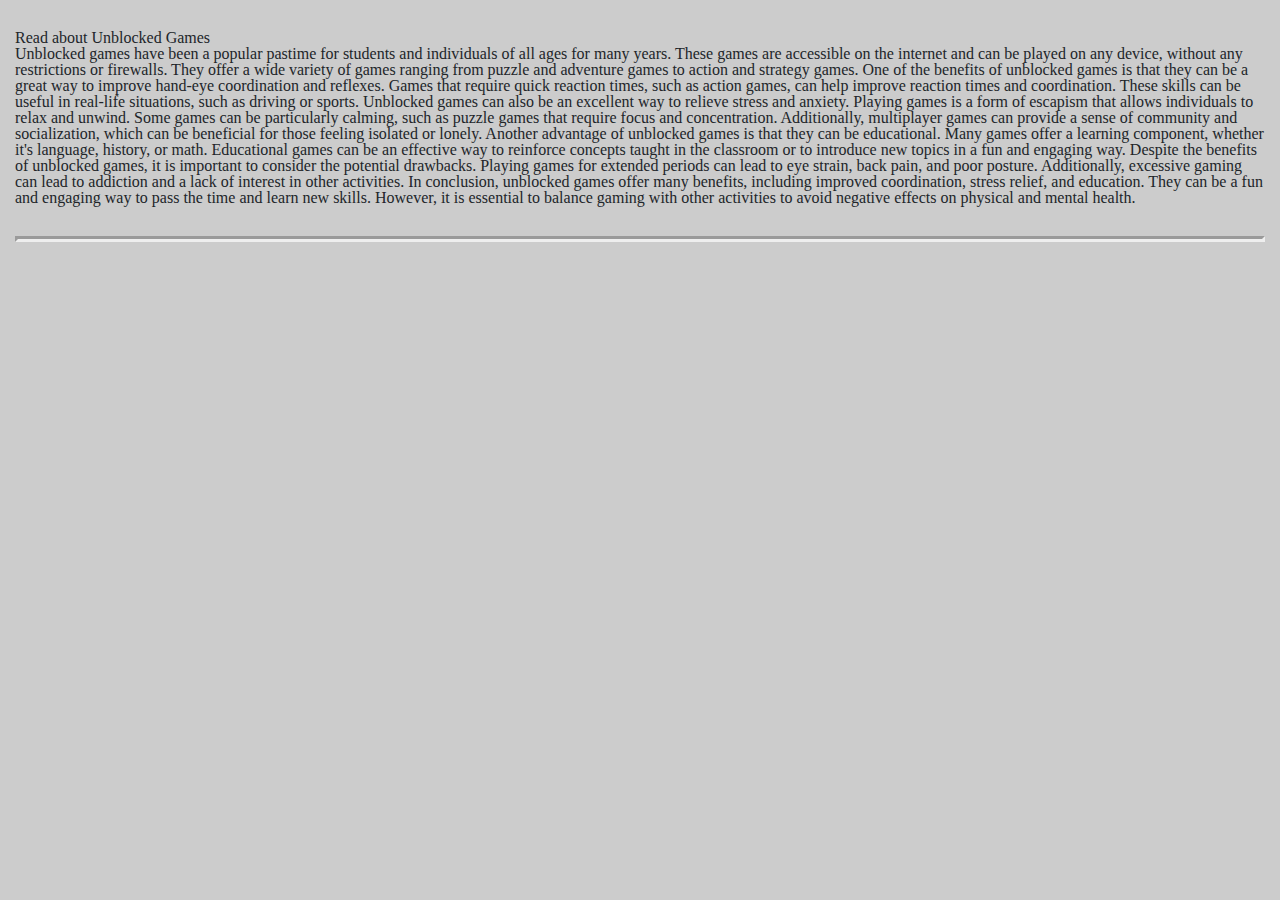
<file: index.html>
<!DOCTYPE html>
<html>
  <head>
    <meta charset="UTF-8">
    <meta name="viewport" content="width=device-width, initial-scale=1.0">
    <title>Unblocked Games News</title>
    <link rel="icon" type="image/x-icon" href="/img/fav.webp">
         <script src="https://cdn.jsdelivr.net/npm/bootstrap@4.3.1/dist/js/bootstrap.min.js" integrity="sha384-JjSmVgyd0p3pXB1rRibZUAYoIIy6OrQ6VrjIEaFf/nJGzIxFDsf4x0xIM+B07jRM" crossorigin="anonymous"></script>
         <link rel="stylesheet" href="https://cdn.jsdelivr.net/npm/bootstrap@4.3.1/dist/css/bootstrap.min.css" integrity="sha384-ggOyR0iXCbMQv3Xipma34MD+dH/1fQ784/j6cY/iJTQUOhcWr7x9JvoRxT2MZw1T" crossorigin="anonymous">
    <link href="/style.css" rel="stylesheet" type="text/css" media="all">
     <script src="https://www.w3schools.com/lib/w3.js"></script>
    <meta name="description" content="Unblocked games have been a popular pastime for students and individuals of all ages for many years. These games are accessible on the internet and can be played on any device." />
    <meta name="keywords" content="Unblocked Games,Unblocked Games news, Games at school" />
  </head>
  <body>
  <div class="container-fluid">
    
    <div class="header" w3-include-html="header.html"></div>
    <div class="content row" w3-include-html="content.html"></div>
<h2>Read about Unblocked Games</h2>
    <p>Unblocked games have been a popular pastime for students and individuals of all ages for many years. These games are accessible on the internet and can be played on any device, without any restrictions or firewalls. They offer a wide variety of games ranging from puzzle and adventure games to action and strategy games.

One of the benefits of unblocked games is that they can be a great way to improve hand-eye coordination and reflexes. Games that require quick reaction times, such as action games, can help improve reaction times and coordination. These skills can be useful in real-life situations, such as driving or sports.

Unblocked games can also be an excellent way to relieve stress and anxiety. Playing games is a form of escapism that allows individuals to relax and unwind. Some games can be particularly calming, such as puzzle games that require focus and concentration. Additionally, multiplayer games can provide a sense of community and socialization, which can be beneficial for those feeling isolated or lonely.

Another advantage of unblocked games is that they can be educational. Many games offer a learning component, whether it's language, history, or math. Educational games can be an effective way to reinforce concepts taught in the classroom or to introduce new topics in a fun and engaging way.

Despite the benefits of unblocked games, it is important to consider the potential drawbacks. Playing games for extended periods can lead to eye strain, back pain, and poor posture. Additionally, excessive gaming can lead to addiction and a lack of interest in other activities.

In conclusion, unblocked games offer many benefits, including improved coordination, stress relief, and education. They can be a fun and engaging way to pass the time and learn new skills. However, it is essential to balance gaming with other activities to avoid negative effects on physical and mental health.
    </p>
  
  
    <footer class="footer" w3-include-html="footer.html">
  <script>
w3.includeHTML();
</script>
</footer>
</div>
  </body>
  
  
</html>
</file>
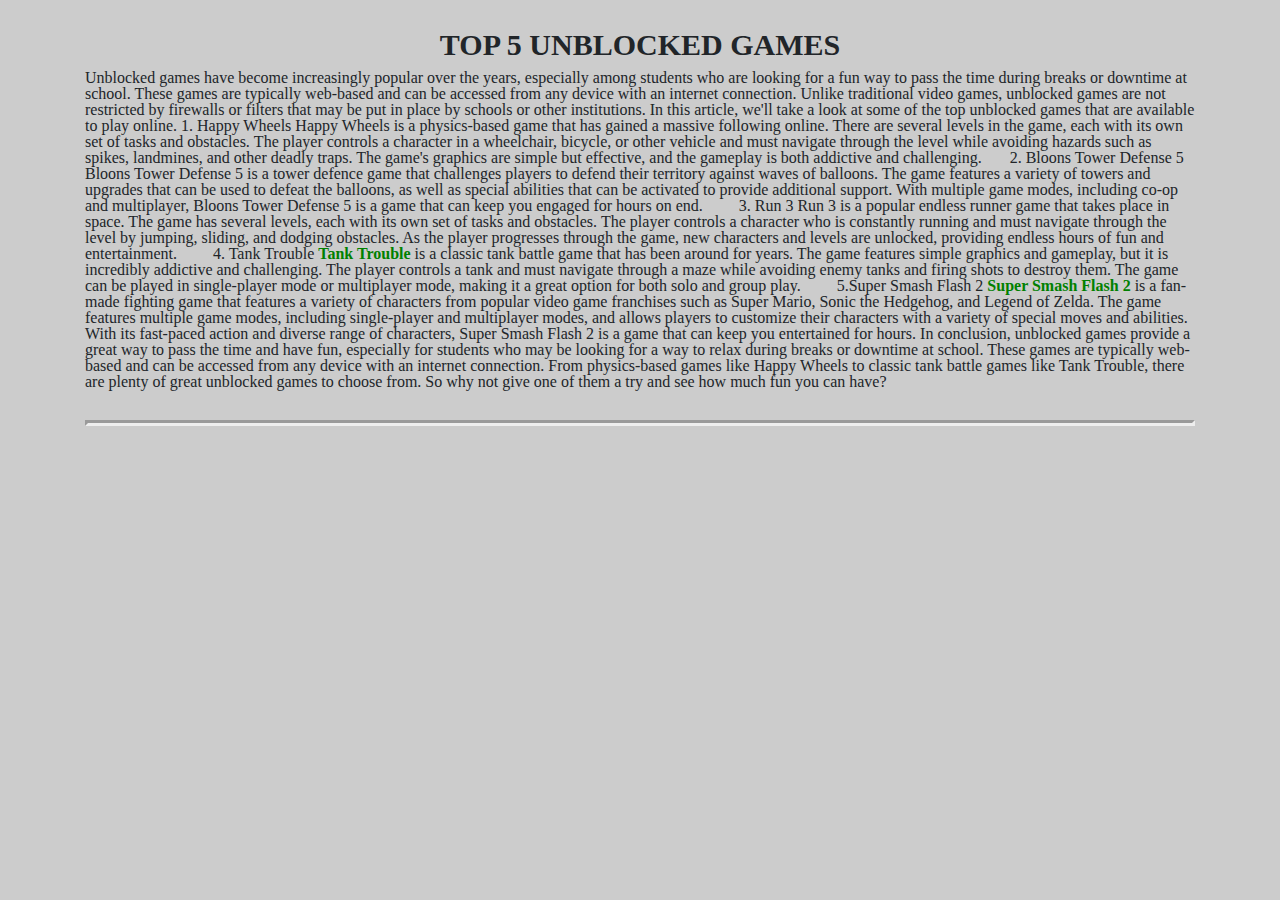
<file: news/top-5-unblocked-games.html>
<!DOCTYPE html>
<html>
  <head>
    <meta charset="UTF-8">
    <meta name="viewport" content="width=device-width, initial-scale=1.0">
    <title>Bloons Tower Defense-Unblocked Games News</title>
    <link rel="icon" type="image/x-icon" href="/img/fav.webp">
         <script src="https://cdn.jsdelivr.net/npm/bootstrap@4.3.1/dist/js/bootstrap.min.js" integrity="sha384-JjSmVgyd0p3pXB1rRibZUAYoIIy6OrQ6VrjIEaFf/nJGzIxFDsf4x0xIM+B07jRM" crossorigin="anonymous"></script>
         <link rel="stylesheet" href="https://cdn.jsdelivr.net/npm/bootstrap@4.3.1/dist/css/bootstrap.min.css" integrity="sha384-ggOyR0iXCbMQv3Xipma34MD+dH/1fQ784/j6cY/iJTQUOhcWr7x9JvoRxT2MZw1T" crossorigin="anonymous">
    <link href="../style.css" rel="stylesheet" type="text/css" media="all">
     <script src="https://www.w3schools.com/lib/w3.js"></script>
    <meta name="description" content="In this article, we'll take a look at some of the top unblocked games that are available to play online." />
    <meta name="keywords" content="top unblocked games,top 5 unblocked games news" />
  </head>
  <body>
  <div class="container">
    
    <div class="header" w3-include-html="../header.html"></div>
    <div class="news" >
    <h2>TOP 5 UNBLOCKED GAMES</h2>
    Unblocked games have become increasingly popular over the years, especially among students who are looking for a fun way to pass the time during breaks or downtime at school. These games are typically web-based and can be accessed from any device with an internet connection. Unlike traditional video games, unblocked games are not restricted by firewalls or filters that may be put in place by schools or other institutions. In this article, we'll take a look at some of the top unblocked games that are available to play online.

      1. Happy Wheels

Happy Wheels is a physics-based game that has gained a massive following online. There are several levels in the game, each with its own set of tasks and obstacles. The player controls a character in a wheelchair, bicycle, or other vehicle and must navigate through the level while avoiding hazards such as spikes, landmines, and other deadly traps. The game's graphics are simple but effective, and the gameplay is both addictive and challenging.

      2. Bloons Tower Defense 5

Bloons Tower Defense 5 is a tower defence game that challenges players to defend their territory against waves of balloons. The game features a variety of towers and upgrades that can be used to defeat the balloons, as well as special abilities that can be activated to provide additional support. With multiple game modes, including co-op and multiplayer, Bloons Tower Defense 5 is a game that can keep you engaged for hours on end.

        3. Run 3

Run 3 is a popular endless runner game that takes place in space. The game has several levels, each with its own set of tasks and obstacles. The player controls a character who is constantly running and must navigate through the level by jumping, sliding, and dodging obstacles. As the player progresses through the game, new characters and levels are unlocked, providing endless hours of fun and entertainment.

        4. Tank Trouble

<a href="https://coolmathunblocked.weebly.com/tank-trouble.html">Tank Trouble</a> is a classic tank battle game that has been around for years. The game features simple graphics and gameplay, but it is incredibly addictive and challenging. The player controls a tank and must navigate through a maze while avoiding enemy tanks and firing shots to destroy them. The game can be played in single-player mode or multiplayer mode, making it a great option for both solo and group play.

        5.Super Smash Flash 2

<a href="https://uggames.weebly.com/super-smash-flash-2.html">Super Smash Flash 2</a> is a fan-made fighting game that features a variety of characters from popular video game franchises such as Super Mario, Sonic the Hedgehog, and Legend of Zelda. The game features multiple game modes, including single-player and multiplayer modes, and allows players to customize their characters with a variety of special moves and abilities. With its fast-paced action and diverse range of characters, Super Smash Flash 2 is a game that can keep you entertained for hours.

In conclusion, unblocked games provide a great way to pass the time and have fun, especially for students who may be looking for a way to relax during breaks or downtime at school. These games are typically web-based and can be accessed from any device with an internet connection. From physics-based games like Happy Wheels to classic tank battle games like Tank Trouble, there are plenty of great unblocked games to choose from. So why not give one of them a try and see how much fun you can have?</p>  </div>
    
  
 <footer class="footer" w3-include-html="../footer.html">
  <script>
w3.includeHTML();
</script>
</footer>
</div>
  </body>
  
</html>
</file>
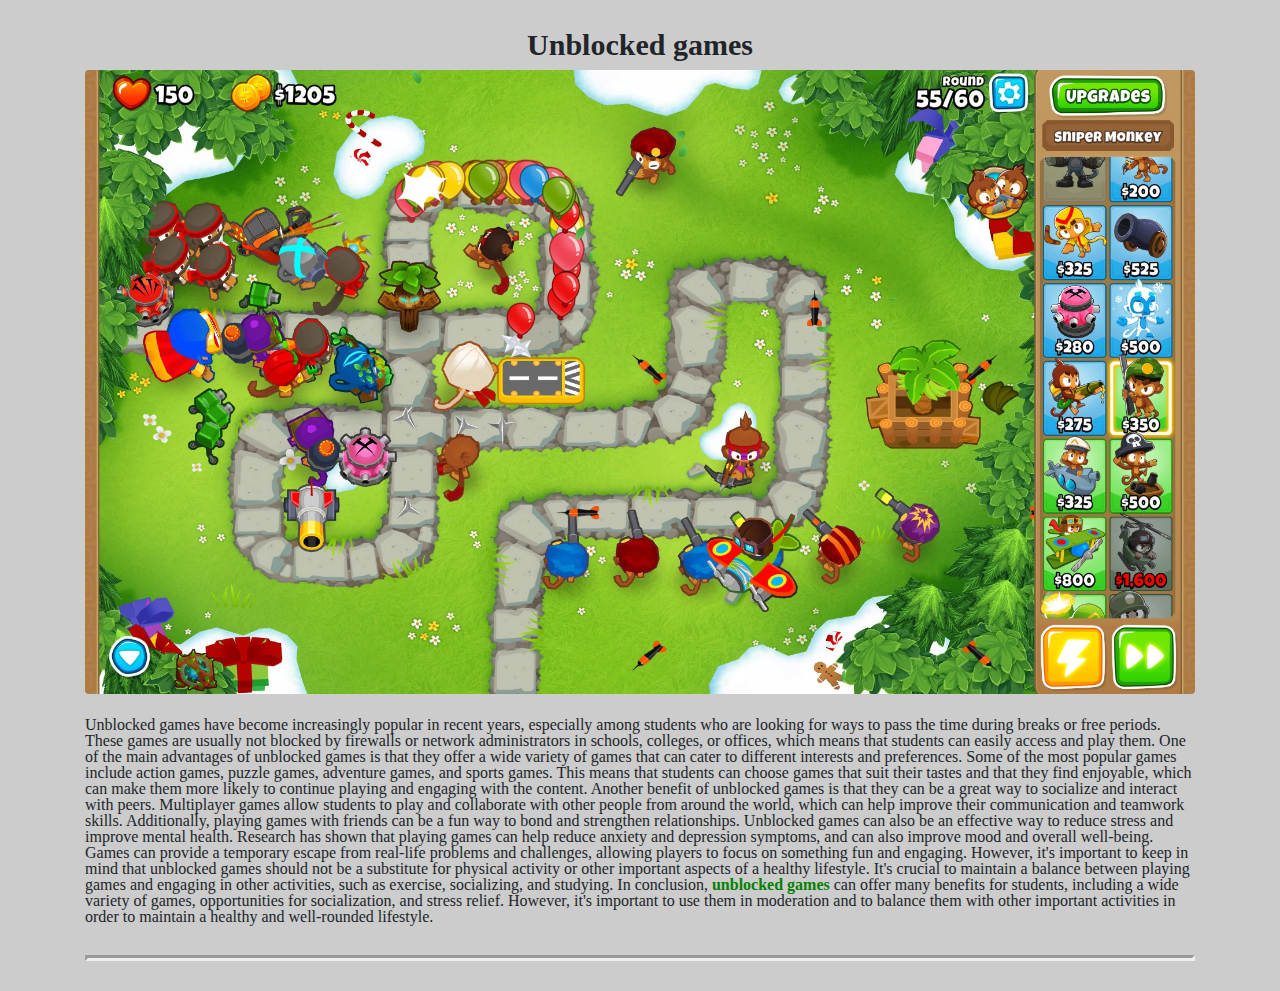
<file: news/unblocked-games.html>
<!DOCTYPE html>
<html>
  <head>
    <meta charset="UTF-8">
    <meta name="viewport" content="width=device-width, initial-scale=1.0">
    <title>Bloons Tower Defense-Unblocked Games News</title>
    <link rel="icon" type="image/x-icon" href="/img/fav.webp">
         <script src="https://cdn.jsdelivr.net/npm/bootstrap@4.3.1/dist/js/bootstrap.min.js" integrity="sha384-JjSmVgyd0p3pXB1rRibZUAYoIIy6OrQ6VrjIEaFf/nJGzIxFDsf4x0xIM+B07jRM" crossorigin="anonymous"></script>
         <link rel="stylesheet" href="https://cdn.jsdelivr.net/npm/bootstrap@4.3.1/dist/css/bootstrap.min.css" integrity="sha384-ggOyR0iXCbMQv3Xipma34MD+dH/1fQ784/j6cY/iJTQUOhcWr7x9JvoRxT2MZw1T" crossorigin="anonymous">
    <link href="../style.css" rel="stylesheet" type="text/css" media="all">
     <script src="https://www.w3schools.com/lib/w3.js"></script>
    <meta name="description" content=">Unblocked games have become increasingly popular in recent years, especially among students who are looking for ways to pass the time during breaks or free periods." />
    <meta name="keywords" content="unblocked games,unblocked games news,unblocked games 77" />
  </head>
  <body>
  <div class="container">
    
    <div class="header" w3-include-html="../header.html"></div>
    <div class="news" >
    <h2>Unblocked games</h2>
    
<a href="https://uggames.weebly.com/"><img class="img-fluid rounded" src="../img/BTD.jpg"></a>
 <p>Unblocked games have become increasingly popular in recent years, especially among students who are looking for ways to pass the time during breaks or free periods. These games are usually not blocked by firewalls or network administrators in schools, colleges, or offices, which means that students can easily access and play them.

One of the main advantages of unblocked games is that they offer a wide variety of games that can cater to different interests and preferences. Some of the most popular games include action games, puzzle games, adventure games, and sports games. This means that students can choose games that suit their tastes and that they find enjoyable, which can make them more likely to continue playing and engaging with the content.

Another benefit of unblocked games is that they can be a great way to socialize and interact with peers. Multiplayer games allow students to play and collaborate with other people from around the world, which can help improve their communication and teamwork skills. Additionally, playing games with friends can be a fun way to bond and strengthen relationships.

Unblocked games can also be an effective way to reduce stress and improve mental health. Research has shown that playing games can help reduce anxiety and depression symptoms, and can also improve mood and overall well-being. Games can provide a temporary escape from real-life problems and challenges, allowing players to focus on something fun and engaging.

However, it's important to keep in mind that unblocked games should not be a substitute for physical activity or other important aspects of a healthy lifestyle. It's crucial to maintain a balance between playing games and engaging in other activities, such as exercise, socializing, and studying.

In conclusion, <a href="https://uggames.weebly.com/">unblocked games</a> can offer many benefits for students, including a wide variety of games, opportunities for socialization, and stress relief. However, it's important to use them in moderation and to balance them with other important activities in order to maintain a healthy and well-rounded lifestyle.</p>
  </div>
    
  
 <footer class="footer" w3-include-html="../footer.html">
  <script>
w3.includeHTML();
</script>
</footer>
</div>
  </body>
  
</html>
</file>
<file: style.css>
/*reset html*/
html, body, div, span, applet, object, iframe,
h1, h2, h3, h4, h5, h6, p, blockquote, pre,
a, abbr, acronym, address, big, cite, code,
del, dfn, em, img, ins, kbd, q, s, samp,
small, strike, strong, sub, sup, tt, var,
b, u, i, center,
dl, dt, dd, ol, ul, li,
fieldset, form, label, legend,
table, caption, tbody, tfoot, thead, tr, th, td,
article, aside, canvas, details, embed, 
figure, figcaption,  header, hgroup, 
menu, nav, output, ruby, section, summary,
time, mark, audio, video {
	margin: 0;
	padding: 0;
	border: 0;
	font-size: 100%;
	font: inherit;
	vertical-align: baseline;
}
/* HTML5 display-role reset for older browsers */
article, aside, details, figcaption, figure, 
footer, header, hgroup, menu, nav, section {
	display: block;
}
body {
	line-height: 1;
}
ol, ul, li {
	list-style: none;
}
blockquote, q {
	quotes: none;
}
blockquote:before, blockquote:after,
q:before, q:after {
	content: '';
	content: none;
}
table {
	border-collapse: collapse;
	border-spacing: 0;
}
a {
  color:#000;
  text-decoration: none; /* no underline */
}
a:hover{color:#fff;
  text-decoration: none; /* no underline */}
/*end reset html*/
body{background-color: #cccccc;}
/* header */
.header{text-align:center; margin:30px 0px 30px 0px;}
h1{font-size:50px;font-weight:bold;}
h1 a,h1 a:hover{color:#000;}
li {display: inline;margin:2px 5px 0px 5px;}
.menu li a{text-transform: uppercase;}
.menu{margin-top:5px;}

/* end header */
/*content*/
.content{text-align:center;}
.smallcontent {display:inline-block;margin-bottom:10px;}
.smallcontent h2 {text-transform: uppercase;}
.news a{color:green;font-weight:bold;}
.news p{margin-top:20px;}
.news h2{font-weight:bold;font-size:30px;text-align: center;margin:10px 0px 10px 0px;}
.footer{ margin:30px 0px 30px 0px; text-align:center; border-style: inset;}
.footer p {margin:10px 0px 10px 0px;}
.footernav{margin:10px 0px 10px 0px;}
</file>
